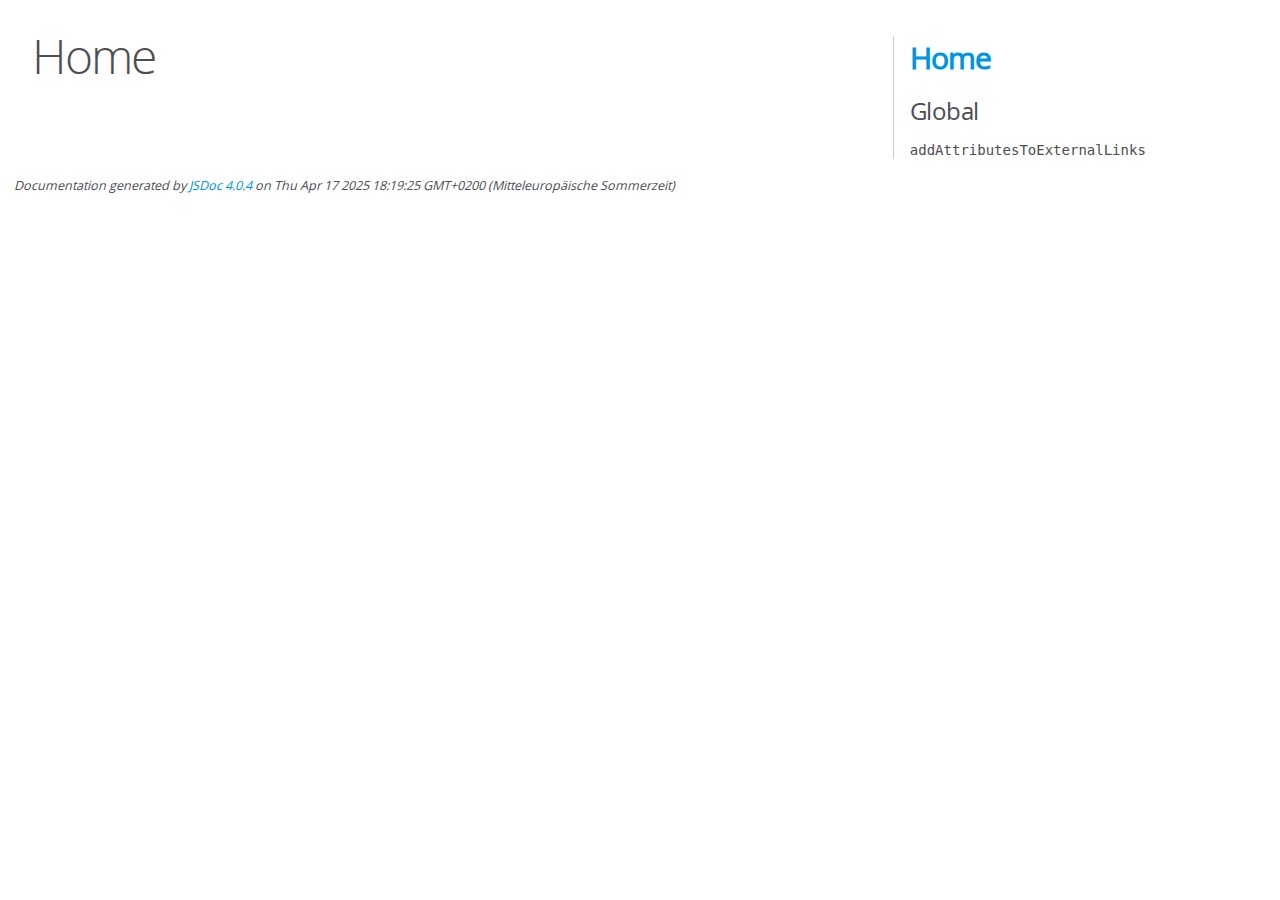
<file: out/index.html>
<!DOCTYPE html>
<html lang="en">
<head>
    <meta charset="utf-8">
    <title>JSDoc: Home</title>

    <script src="scripts/prettify/prettify.js"> </script>
    <script src="scripts/prettify/lang-css.js"> </script>
    <!--[if lt IE 9]>
      <script src="//html5shiv.googlecode.com/svn/trunk/html5.js"></script>
    <![endif]-->
    <link type="text/css" rel="stylesheet" href="styles/prettify-tomorrow.css">
    <link type="text/css" rel="stylesheet" href="styles/jsdoc-default.css">
</head>

<body>

<div id="main">

    <h1 class="page-title">Home</h1>

    



    


    <h3> </h3>










    









</div>

<nav>
    <h2><a href="index.html">Home</a></h2><h3>Global</h3><ul><li><a href="global.html#addAttributesToExternalLinks">addAttributesToExternalLinks</a></li></ul>
</nav>

<br class="clear">

<footer>
    Documentation generated by <a href="https://github.com/jsdoc/jsdoc">JSDoc 4.0.4</a> on Thu Apr 17 2025 18:19:25 GMT+0200 (Mitteleuropäische Sommerzeit)
</footer>

<script> prettyPrint(); </script>
<script src="scripts/linenumber.js"> </script>
</body>
</html>
</file>
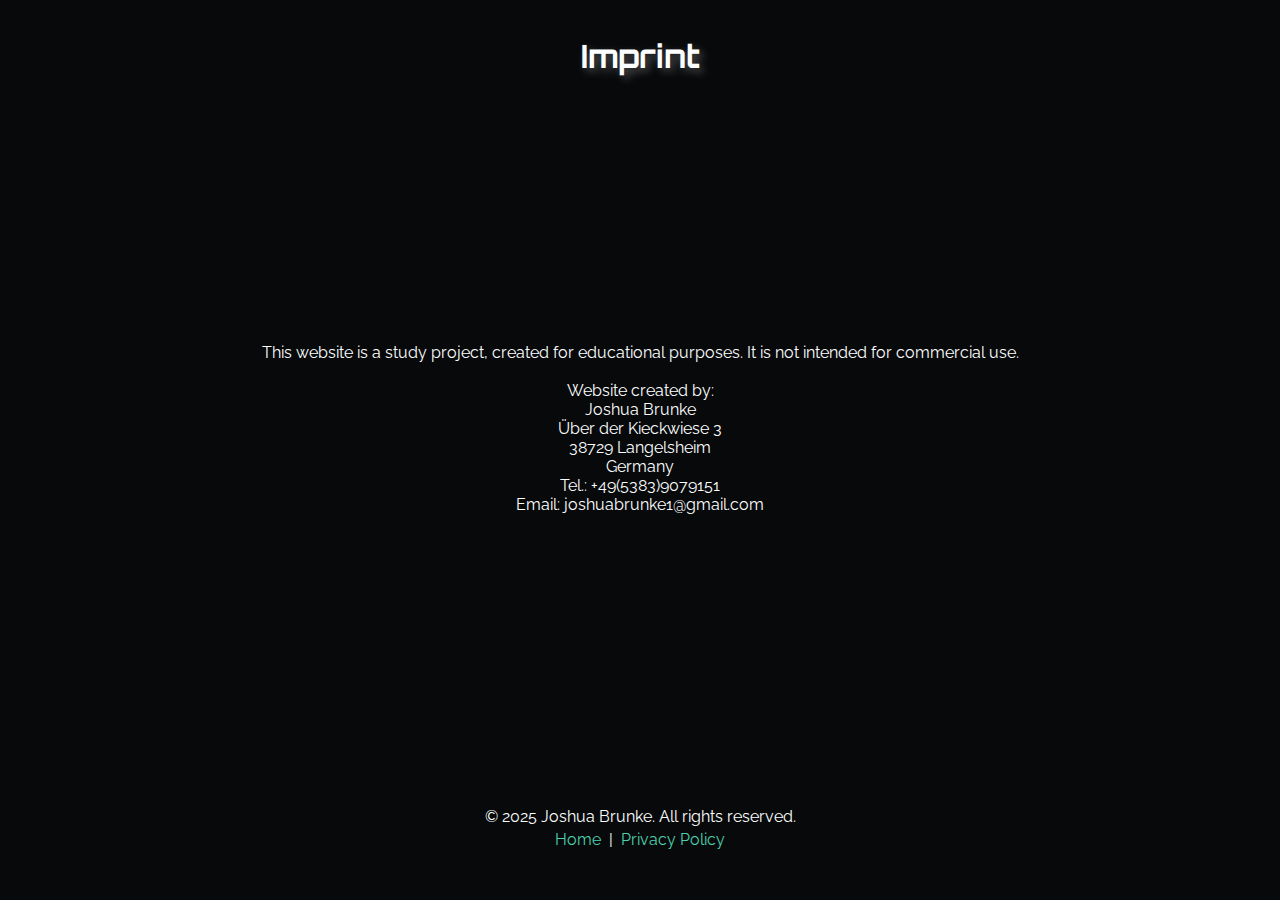
<file: imprint.html>
<!DOCTYPE html>
<html lang="en">
  <head>
    <meta charset="UTF-8" />
    <meta name="viewport" content="width=device-width, initial-scale=1.0" />
    <meta http-equiv="Content-Security-Policy" content="default-src 'self'; script-src 'self' 'unsafe-inline'; script-src-elem 'self' 'unsafe-inline'; font-src 'self' data:; style-src 'self' 'unsafe-inline'; img-src 'self' data:; media-src 'self' data:;" />
    <title>Imprint</title>
    <link rel="stylesheet" href="./styles/standard.css" />
    <link rel="stylesheet" href="./styles/assets.css" />
    <link rel="stylesheet" href="./styles/style.css" />
    <link rel="icon" href="./assets/icons/logo.png" />
    <script src="./scripts/utils.js"></script>
  </head>
  <body class="body-plain">
    <header id="header">
      <h1>Imprint</h1>
    </header>
    <section id="main" class="main-dark">
      <p class="plain-text">
        This website is a study project, created for educational purposes. It is not intended for commercial use. <br />
        <br />
        Website created by: <br />
        Joshua Brunke <br />
        Über der Kieckwiese 3 <br />
        38729 Langelsheim <br />
        Germany <br />
        Tel.: +49(5383)9079151 <br />
        Email: joshuabrunke1@gmail.com<br />
        <br />
      </p>
    </section>

    <footer id="footer">
      <div class="footer-content">
        <p>© 2025 Joshua Brunke. All rights reserved.</p>
        <nav class="footer-nav">
          <a href="./index.html">Home</a> |
          <a href="./privacypolicy.html">Privacy Policy</a>
        </nav>
      </div>
    </footer>
  </body>
</html>
</file>
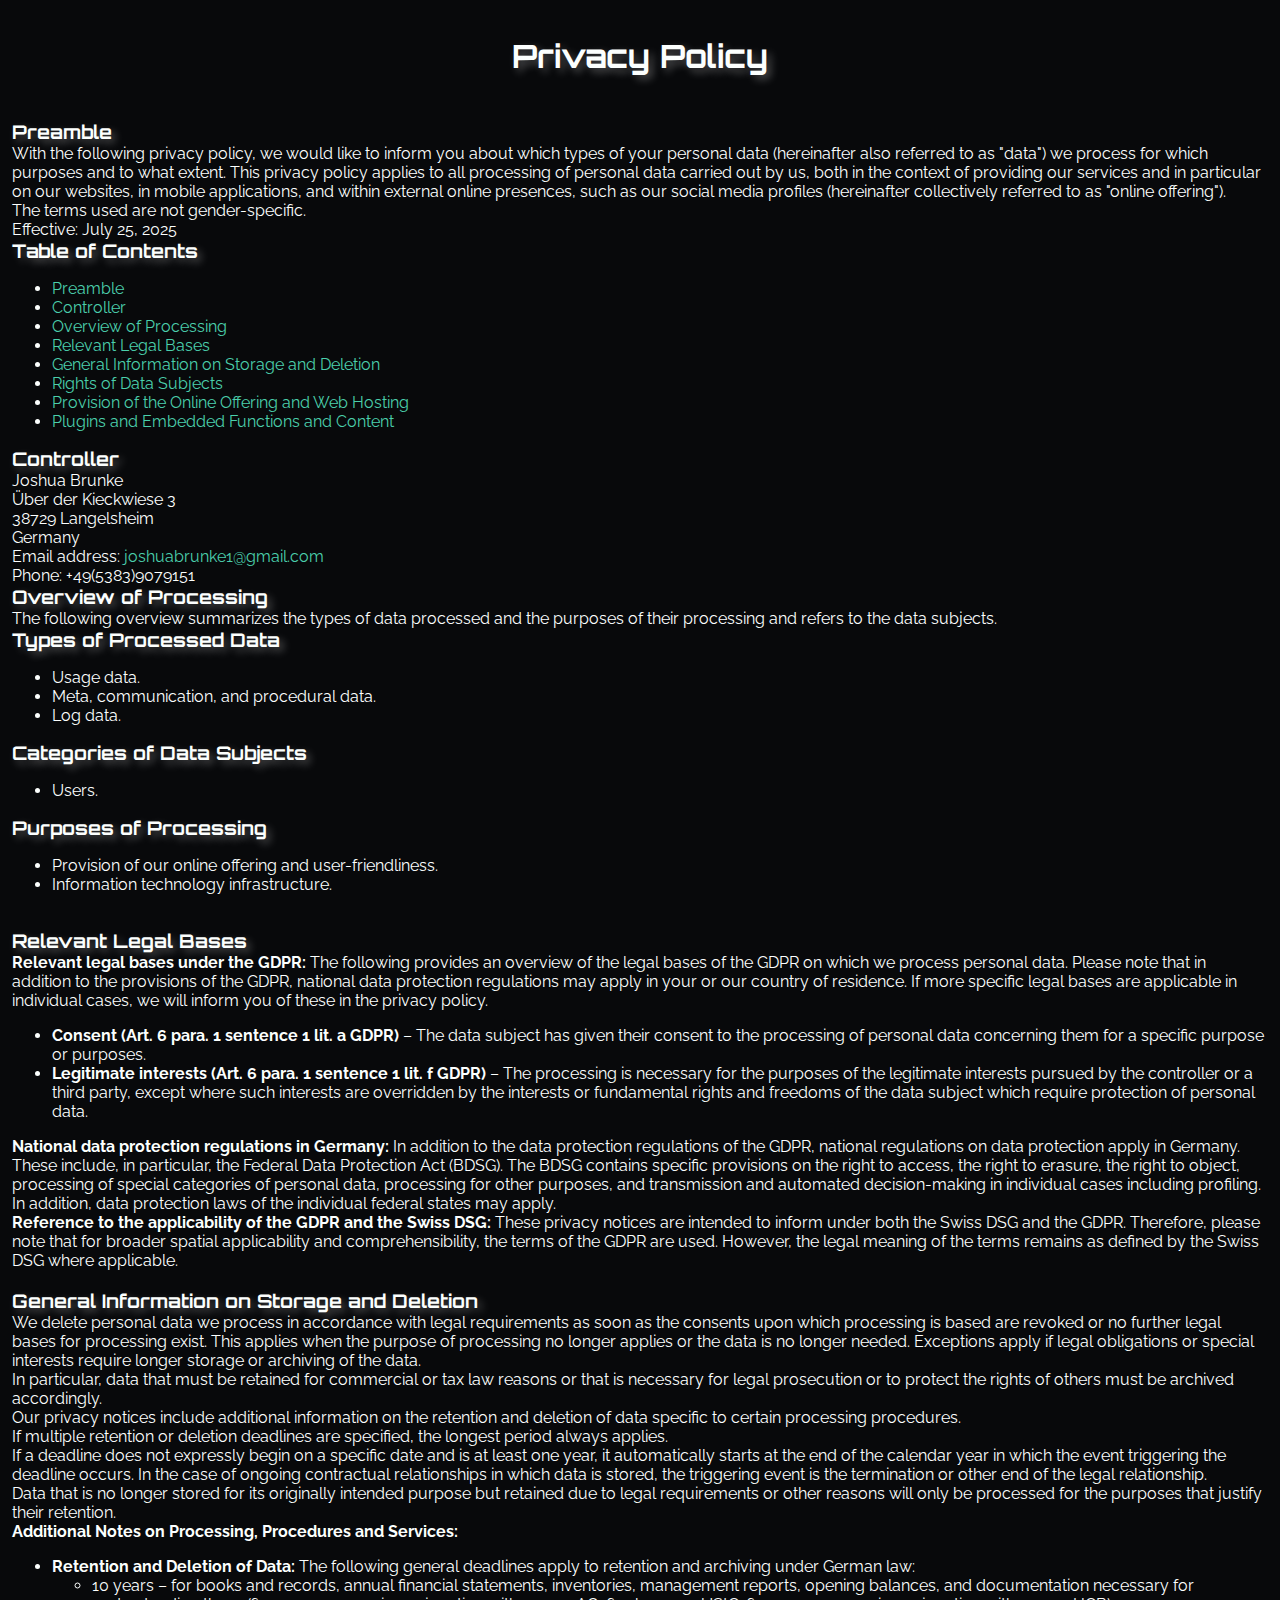
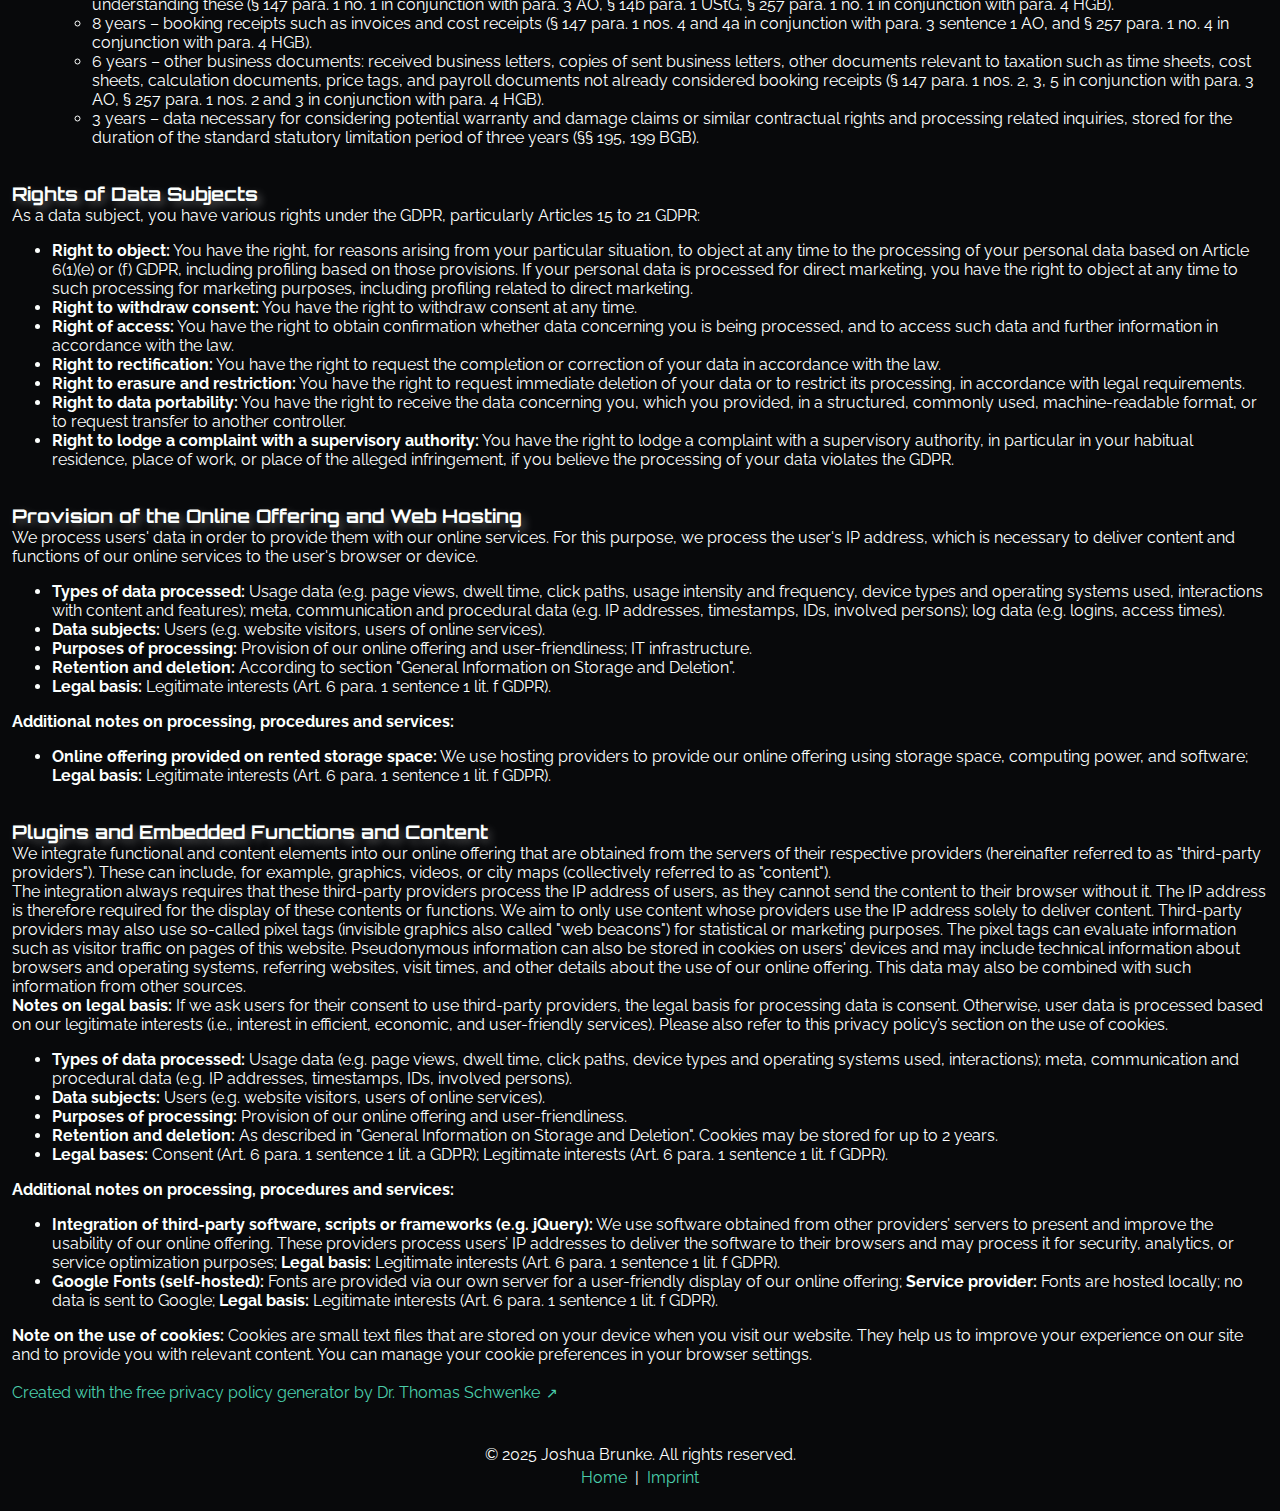
<file: privacypolicy.html>
<!DOCTYPE html>
<html lang="en">
  <head>
    <meta charset="UTF-8" />
    <meta name="viewport" content="width=device-width, initial-scale=1.0" />
    <meta http-equiv="Content-Security-Policy" content="default-src 'self'; script-src 'self' 'unsafe-inline'; script-src-elem 'self' 'unsafe-inline'; font-src 'self' data:; style-src 'self' 'unsafe-inline'; img-src 'self' data:; media-src 'self' data:;" />
    <title>Privacy Policy</title>

    <link rel="stylesheet" href="./styles/standard.css" />
    <link rel="stylesheet" href="./styles/assets.css" />
    <link rel="stylesheet" href="./styles/style.css" />
    <link rel="icon" href="./assets/icons/logo.png" />
    <script src="./scripts/utils.js"></script>
  </head>
  <body class="body-plain">
    <header id="header">
      <h1>Privacy Policy</h1>
    </header>
    <section id="main" class="main-dark">
     <div class="plain-text policy">
        <h3 id="m716">Preamble</h3>
        <p>With the following privacy policy, we would like to inform you about which types of your personal data (hereinafter also referred to as "data") we process for which purposes and to what extent. This privacy policy applies to all processing of personal data carried out by us, both in the context of providing our services and in particular on our websites, in mobile applications, and within external online presences, such as our social media profiles (hereinafter collectively referred to as "online offering").</p>
        <p>The terms used are not gender-specific.</p>
        <p>Effective: July 25, 2025</p>
        <h3>Table of Contents</h3>
        <ul class="index">
          <li><a class="index-link" href="#m716">Preamble</a></li>
          <li><a class="index-link" href="#m3">Controller</a></li>
          <li><a class="index-link" href="#mOverview">Overview of Processing</a></li>
          <li><a class="index-link" href="#m2427">Relevant Legal Bases</a></li>
          <li><a class="index-link" href="#m12">General Information on Storage and Deletion</a></li>
          <li><a class="index-link" href="#m10">Rights of Data Subjects</a></li>
          <li><a class="index-link" href="#m225">Provision of the Online Offering and Web Hosting</a></li>
          <li><a class="index-link" href="#m328">Plugins and Embedded Functions and Content</a></li>
        </ul>

        <h3 id="m3">Controller</h3>
        <p>Joshua Brunke<br>Über der Kieckwiese 3<br>38729 Langelsheim<br>Germany</p>
        <p>Email address: <a href="mailto:joshuabrunke1@gmail.com">joshuabrunke1@gmail.com</a></p>
        <p>Phone: +49(5383)9079151</p>

        <h3 id="mOverview">Overview of Processing</h3>
        <p>The following overview summarizes the types of data processed and the purposes of their processing and refers to the data subjects.</p>
        <h3>Types of Processed Data</h3>
        <ul>
          <li>Usage data.</li>
          <li>Meta, communication, and procedural data.</li>
          <li>Log data.</li>
        </ul>
        <h3>Categories of Data Subjects</h3>
        <ul>
          <li>Users.</li>
        </ul>
        <h3>Purposes of Processing</h3>
        <ul>
          <li>Provision of our online offering and user-friendliness.</li>
          <li>Information technology infrastructure.</li>
        </ul>
        <br>
        <h3 id="m2427">Relevant Legal Bases</h3>
        <p><strong>Relevant legal bases under the GDPR:</strong> The following provides an overview of the legal bases of the GDPR on which we process personal data. Please note that in addition to the provisions of the GDPR, national data protection regulations may apply in your or our country of residence. If more specific legal bases are applicable in individual cases, we will inform you of these in the privacy policy.</p>
        <ul>
          <li><strong>Consent (Art. 6 para. 1 sentence 1 lit. a GDPR)</strong> – The data subject has given their consent to the processing of personal data concerning them for a specific purpose or purposes.</li>
          <li><strong>Legitimate interests (Art. 6 para. 1 sentence 1 lit. f GDPR)</strong> – The processing is necessary for the purposes of the legitimate interests pursued by the controller or a third party, except where such interests are overridden by the interests or fundamental rights and freedoms of the data subject which require protection of personal data.</li>
        </ul>
        <p><strong>National data protection regulations in Germany:</strong> In addition to the data protection regulations of the GDPR, national regulations on data protection apply in Germany. These include, in particular, the Federal Data Protection Act (BDSG). The BDSG contains specific provisions on the right to access, the right to erasure, the right to object, processing of special categories of personal data, processing for other purposes, and transmission and automated decision-making in individual cases including profiling. In addition, data protection laws of the individual federal states may apply.</p>
        <p><strong>Reference to the applicability of the GDPR and the Swiss DSG:</strong> These privacy notices are intended to inform under both the Swiss DSG and the GDPR. Therefore, please note that for broader spatial applicability and comprehensibility, the terms of the GDPR are used. However, the legal meaning of the terms remains as defined by the Swiss DSG where applicable.</p>
        <br>
        <h3 id="m12">General Information on Storage and Deletion</h3>
        <p>We delete personal data we process in accordance with legal requirements as soon as the consents upon which processing is based are revoked or no further legal bases for processing exist. This applies when the purpose of processing no longer applies or the data is no longer needed. Exceptions apply if legal obligations or special interests require longer storage or archiving of the data.</p>
        <p>In particular, data that must be retained for commercial or tax law reasons or that is necessary for legal prosecution or to protect the rights of others must be archived accordingly.</p>
        <p>Our privacy notices include additional information on the retention and deletion of data specific to certain processing procedures.</p>
        <p>If multiple retention or deletion deadlines are specified, the longest period always applies.</p>
        <p>If a deadline does not expressly begin on a specific date and is at least one year, it automatically starts at the end of the calendar year in which the event triggering the deadline occurs. In the case of ongoing contractual relationships in which data is stored, the triggering event is the termination or other end of the legal relationship.</p>
        <p>Data that is no longer stored for its originally intended purpose but retained due to legal requirements or other reasons will only be processed for the purposes that justify their retention.</p>
        <p><strong>Additional Notes on Processing, Procedures and Services:</strong></p>
        <ul class="m-elements">
          <li><strong>Retention and Deletion of Data:</strong> The following general deadlines apply to retention and archiving under German law:
            <ul>
              <li>10 years – for books and records, annual financial statements, inventories, management reports, opening balances, and documentation necessary for understanding these (§ 147 para. 1 no. 1 in conjunction with para. 3 AO, § 14b para. 1 UStG, § 257 para. 1 no. 1 in conjunction with para. 4 HGB).</li>
              <li>8 years – booking receipts such as invoices and cost receipts (§ 147 para. 1 nos. 4 and 4a in conjunction with para. 3 sentence 1 AO, and § 257 para. 1 no. 4 in conjunction with para. 4 HGB).</li>
              <li>6 years – other business documents: received business letters, copies of sent business letters, other documents relevant to taxation such as time sheets, cost sheets, calculation documents, price tags, and payroll documents not already considered booking receipts (§ 147 para. 1 nos. 2, 3, 5 in conjunction with para. 3 AO, § 257 para. 1 nos. 2 and 3 in conjunction with para. 4 HGB).</li>
              <li>3 years – data necessary for considering potential warranty and damage claims or similar contractual rights and processing related inquiries, stored for the duration of the standard statutory limitation period of three years (§§ 195, 199 BGB).</li>
            </ul>
          </li>
        </ul>
        <br>
        <h3 id="m10">Rights of Data Subjects</h3>
        <p>As a data subject, you have various rights under the GDPR, particularly Articles 15 to 21 GDPR:</p>
        <ul>
          <li><strong>Right to object:</strong> You have the right, for reasons arising from your particular situation, to object at any time to the processing of your personal data based on Article 6(1)(e) or (f) GDPR, including profiling based on those provisions. If your personal data is processed for direct marketing, you have the right to object at any time to such processing for marketing purposes, including profiling related to direct marketing.</li>
          <li><strong>Right to withdraw consent:</strong> You have the right to withdraw consent at any time.</li>
          <li><strong>Right of access:</strong> You have the right to obtain confirmation whether data concerning you is being processed, and to access such data and further information in accordance with the law.</li>
          <li><strong>Right to rectification:</strong> You have the right to request the completion or correction of your data in accordance with the law.</li>
          <li><strong>Right to erasure and restriction:</strong> You have the right to request immediate deletion of your data or to restrict its processing, in accordance with legal requirements.</li>
          <li><strong>Right to data portability:</strong> You have the right to receive the data concerning you, which you provided, in a structured, commonly used, machine-readable format, or to request transfer to another controller.</li>
          <li><strong>Right to lodge a complaint with a supervisory authority:</strong> You have the right to lodge a complaint with a supervisory authority, in particular in your habitual residence, place of work, or place of the alleged infringement, if you believe the processing of your data violates the GDPR.</li>
        </ul>
        <br>
        <h3 id="m225">Provision of the Online Offering and Web Hosting</h3>
        <p>We process users' data in order to provide them with our online services. For this purpose, we process the user's IP address, which is necessary to deliver content and functions of our online services to the user's browser or device.</p>
        <ul class="m-elements">
          <li><strong>Types of data processed:</strong> Usage data (e.g. page views, dwell time, click paths, usage intensity and frequency, device types and operating systems used, interactions with content and features); meta, communication and procedural data (e.g. IP addresses, timestamps, IDs, involved persons); log data (e.g. logins, access times).</li>
          <li><strong>Data subjects:</strong> Users (e.g. website visitors, users of online services).</li>
          <li><strong>Purposes of processing:</strong> Provision of our online offering and user-friendliness; IT infrastructure.</li>
          <li><strong>Retention and deletion:</strong> According to section "General Information on Storage and Deletion".</li>
          <li><strong>Legal basis:</strong> Legitimate interests (Art. 6 para. 1 sentence 1 lit. f GDPR).</li>
        </ul>
        <p><strong>Additional notes on processing, procedures and services:</strong></p>
        <ul class="m-elements">
          <li><strong>Online offering provided on rented storage space:</strong> We use hosting providers to provide our online offering using storage space, computing power, and software; <strong>Legal basis:</strong> Legitimate interests (Art. 6 para. 1 sentence 1 lit. f GDPR).</li>
        </ul>
        <br>
        <h3 id="m328">Plugins and Embedded Functions and Content</h3>
        <p>We integrate functional and content elements into our online offering that are obtained from the servers of their respective providers (hereinafter referred to as "third-party providers"). These can include, for example, graphics, videos, or city maps (collectively referred to as "content").</p>
        <p>The integration always requires that these third-party providers process the IP address of users, as they cannot send the content to their browser without it. The IP address is therefore required for the display of these contents or functions. We aim to only use content whose providers use the IP address solely to deliver content. Third-party providers may also use so-called pixel tags (invisible graphics also called "web beacons") for statistical or marketing purposes. The pixel tags can evaluate information such as visitor traffic on pages of this website. Pseudonymous information can also be stored in cookies on users' devices and may include technical information about browsers and operating systems, referring websites, visit times, and other details about the use of our online offering. This data may also be combined with such information from other sources.</p>
        <p><strong>Notes on legal basis:</strong> If we ask users for their consent to use third-party providers, the legal basis for processing data is consent. Otherwise, user data is processed based on our legitimate interests (i.e., interest in efficient, economic, and user-friendly services). Please also refer to this privacy policy’s section on the use of cookies.</p>
        <ul class="m-elements">
          <li><strong>Types of data processed:</strong> Usage data (e.g. page views, dwell time, click paths, device types and operating systems used, interactions); meta, communication and procedural data (e.g. IP addresses, timestamps, IDs, involved persons).</li>
          <li><strong>Data subjects:</strong> Users (e.g. website visitors, users of online services).</li>
          <li><strong>Purposes of processing:</strong> Provision of our online offering and user-friendliness.</li>
          <li><strong>Retention and deletion:</strong> As described in "General Information on Storage and Deletion". Cookies may be stored for up to 2 years.</li>
          <li><strong>Legal bases:</strong> Consent (Art. 6 para. 1 sentence 1 lit. a GDPR); Legitimate interests (Art. 6 para. 1 sentence 1 lit. f GDPR).</li>
        </ul>
        <p><strong>Additional notes on processing, procedures and services:</strong></p>
        <ul class="m-elements">
          <li><strong>Integration of third-party software, scripts or frameworks (e.g. jQuery):</strong> We use software obtained from other providers’ servers to present and improve the usability of our online offering. These providers process users’ IP addresses to deliver the software to their browsers and may process it for security, analytics, or service optimization purposes; <strong>Legal basis:</strong> Legitimate interests (Art. 6 para. 1 sentence 1 lit. f GDPR).</li>
          <li><strong>Google Fonts (self-hosted):</strong> Fonts are provided via our own server for a user-friendly display of our online offering; <strong>Service provider:</strong> Fonts are hosted locally; no data is sent to Google; <strong>Legal basis:</strong> Legitimate interests (Art. 6 para. 1 sentence 1 lit. f GDPR).</li>
        </ul>
        <p><strong>Note on the use of cookies:</strong> Cookies are small text files that are stored on your device when you visit our website. They help us to improve your experience on our site and to provide you with relevant content. You can manage your cookie preferences in your browser settings.</p>
        <br>
        <a href="https://datenschutz-generator.de/" title="Legal text by Dr. Schwenke - click for more information." class="external-link" target="_blank" rel="noopener noreferrer nofollow">Created with the free privacy policy generator by Dr. Thomas Schwenke <span class="sr-only"> (opens in a new tab)</span></a>
        <br>
        <br>
        </div>
    </section> 

    <footer id="footer">
      <div class="footer-content">
        <p>© 2025 Joshua Brunke. All rights reserved.</p>
        <nav class="footer-nav">
          <a href="./index.html">Home</a> |
          <a href="./imprint.html">Imprint</a>
        </nav>
      </div>
    </footer>
  </body>
</html>
</file>
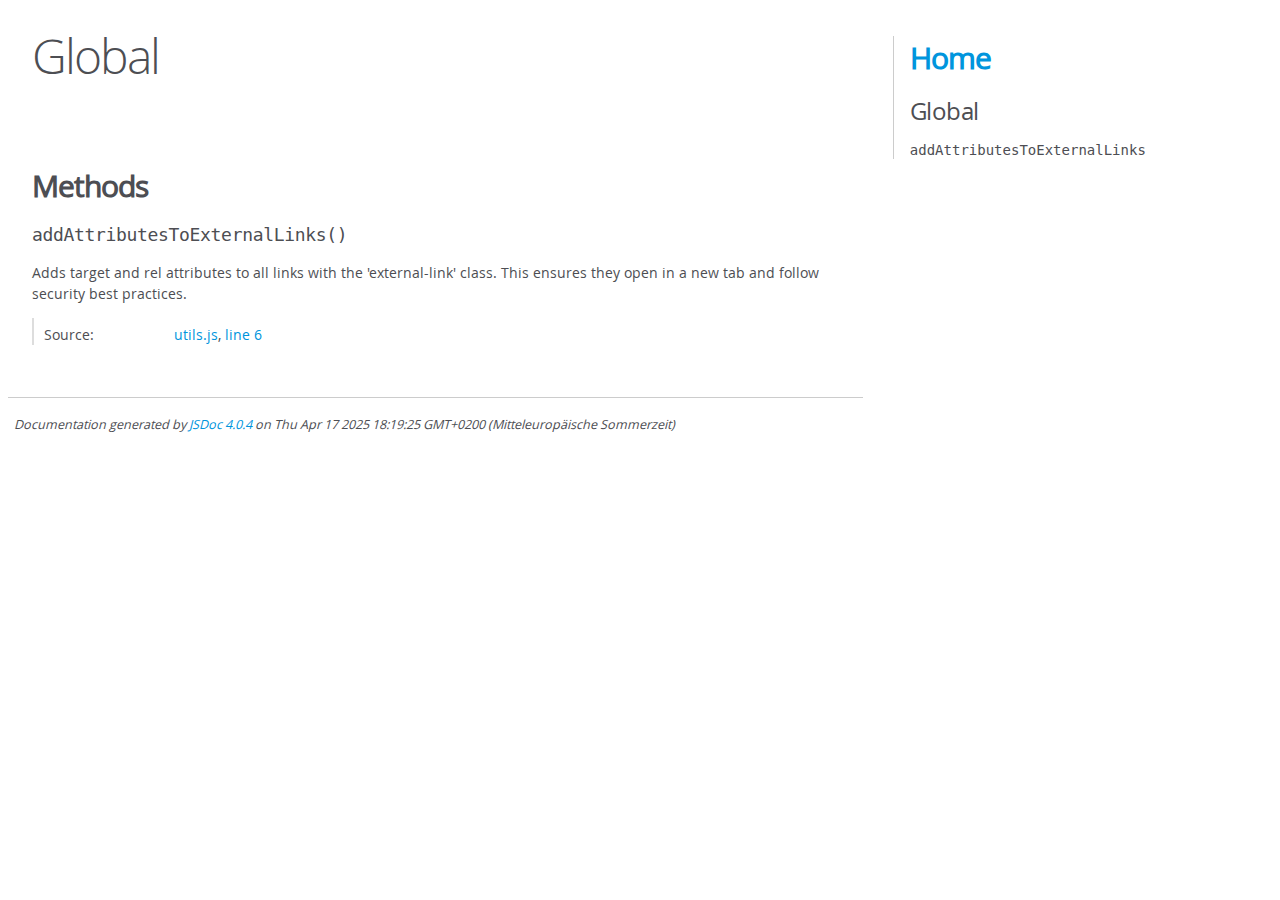
<file: out/global.html>
<!DOCTYPE html>
<html lang="en">
<head>
    <meta charset="utf-8">
    <title>JSDoc: Global</title>

    <script src="scripts/prettify/prettify.js"> </script>
    <script src="scripts/prettify/lang-css.js"> </script>
    <!--[if lt IE 9]>
      <script src="//html5shiv.googlecode.com/svn/trunk/html5.js"></script>
    <![endif]-->
    <link type="text/css" rel="stylesheet" href="styles/prettify-tomorrow.css">
    <link type="text/css" rel="stylesheet" href="styles/jsdoc-default.css">
</head>

<body>

<div id="main">

    <h1 class="page-title">Global</h1>

    




<section>

<header>
    
        <h2></h2>
        
    
</header>

<article>
    <div class="container-overview">
    
        

        


<dl class="details">

    

    

    

    

    

    

    

    

    

    

    

    

    

    

    

    
</dl>


        
    
    </div>

    

    

    

    

    

    

    

    
        <h3 class="subsection-title">Methods</h3>

        
            

    

    
    <h4 class="name" id="addAttributesToExternalLinks"><span class="type-signature"></span>addAttributesToExternalLinks<span class="signature">()</span><span class="type-signature"></span></h4>
    

    



<div class="description">
    Adds target and rel attributes to all links with the 'external-link' class.This ensures they open in a new tab and follow security best practices.
</div>













<dl class="details">

    

    

    

    

    

    

    

    

    

    

    

    

    
    <dt class="tag-source">Source:</dt>
    <dd class="tag-source"><ul class="dummy"><li>
        <a href="utils.js.html">utils.js</a>, <a href="utils.js.html#line6">line 6</a>
    </li></ul></dd>
    

    

    

    
</dl>




















        
    

    

    
</article>

</section>




</div>

<nav>
    <h2><a href="index.html">Home</a></h2><h3>Global</h3><ul><li><a href="global.html#addAttributesToExternalLinks">addAttributesToExternalLinks</a></li></ul>
</nav>

<br class="clear">

<footer>
    Documentation generated by <a href="https://github.com/jsdoc/jsdoc">JSDoc 4.0.4</a> on Thu Apr 17 2025 18:19:25 GMT+0200 (Mitteleuropäische Sommerzeit)
</footer>

<script> prettyPrint(); </script>
<script src="scripts/linenumber.js"> </script>
</body>
</html>
</file>
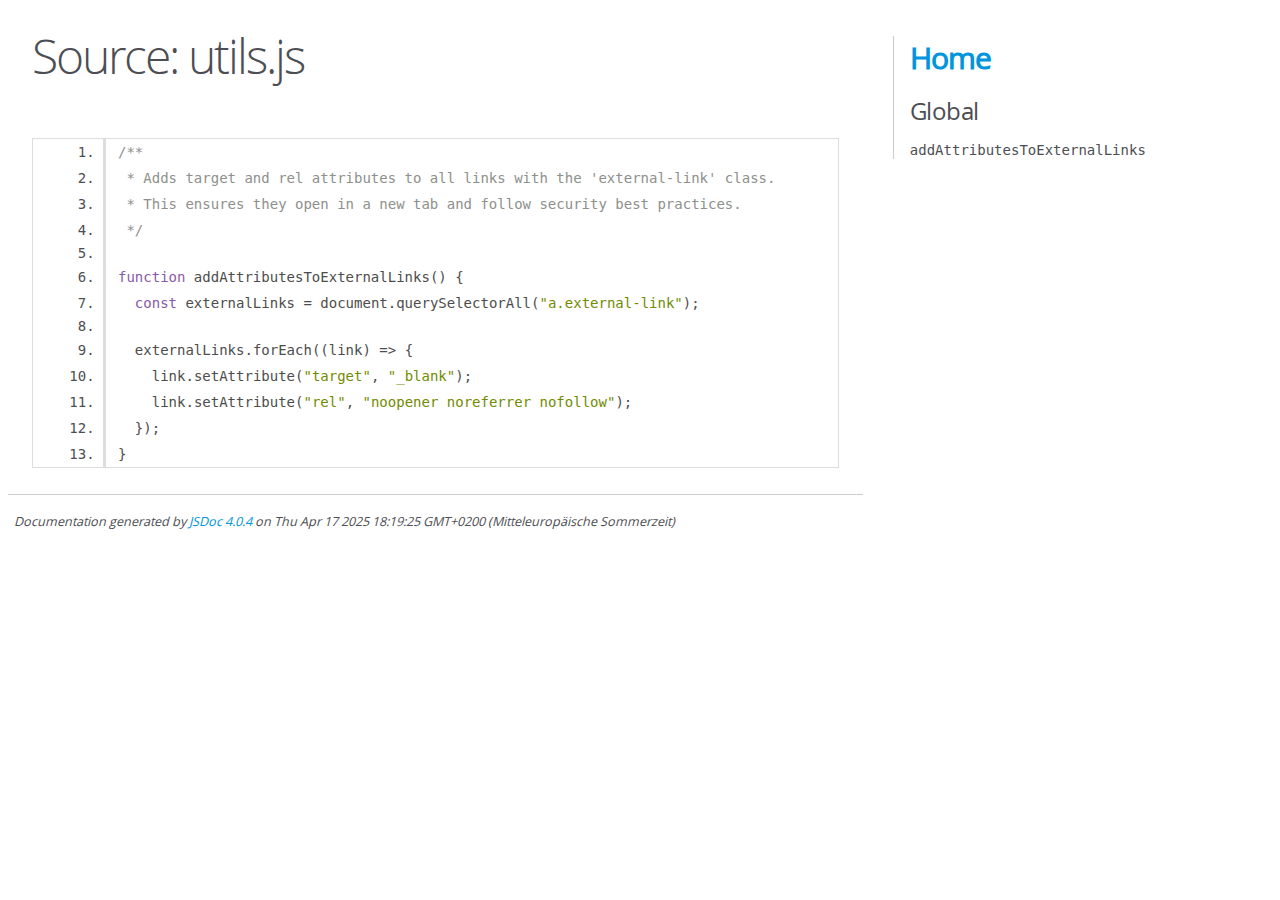
<file: out/utils.js.html>
<!DOCTYPE html>
<html lang="en">
<head>
    <meta charset="utf-8">
    <title>JSDoc: Source: utils.js</title>

    <script src="scripts/prettify/prettify.js"> </script>
    <script src="scripts/prettify/lang-css.js"> </script>
    <!--[if lt IE 9]>
      <script src="//html5shiv.googlecode.com/svn/trunk/html5.js"></script>
    <![endif]-->
    <link type="text/css" rel="stylesheet" href="styles/prettify-tomorrow.css">
    <link type="text/css" rel="stylesheet" href="styles/jsdoc-default.css">
</head>

<body>

<div id="main">

    <h1 class="page-title">Source: utils.js</h1>

    



    
    <section>
        <article>
            <pre class="prettyprint source linenums"><code>/**
 * Adds target and rel attributes to all links with the 'external-link' class.
 * This ensures they open in a new tab and follow security best practices.
 */

function addAttributesToExternalLinks() {
  const externalLinks = document.querySelectorAll("a.external-link");

  externalLinks.forEach((link) => {
    link.setAttribute("target", "_blank");
    link.setAttribute("rel", "noopener noreferrer nofollow");
  });
}
</code></pre>
        </article>
    </section>




</div>

<nav>
    <h2><a href="index.html">Home</a></h2><h3>Global</h3><ul><li><a href="global.html#addAttributesToExternalLinks">addAttributesToExternalLinks</a></li></ul>
</nav>

<br class="clear">

<footer>
    Documentation generated by <a href="https://github.com/jsdoc/jsdoc">JSDoc 4.0.4</a> on Thu Apr 17 2025 18:19:25 GMT+0200 (Mitteleuropäische Sommerzeit)
</footer>

<script> prettyPrint(); </script>
<script src="scripts/linenumber.js"> </script>
</body>
</html>
</file>
<file: out/styles/prettify-tomorrow.css>
/* Tomorrow Theme */
/* Original theme - https://github.com/chriskempson/tomorrow-theme */
/* Pretty printing styles. Used with prettify.js. */
/* SPAN elements with the classes below are added by prettyprint. */
/* plain text */
.pln {
  color: #4d4d4c; }

@media screen {
  /* string content */
  .str {
    color: #718c00; }

  /* a keyword */
  .kwd {
    color: #8959a8; }

  /* a comment */
  .com {
    color: #8e908c; }

  /* a type name */
  .typ {
    color: #4271ae; }

  /* a literal value */
  .lit {
    color: #f5871f; }

  /* punctuation */
  .pun {
    color: #4d4d4c; }

  /* lisp open bracket */
  .opn {
    color: #4d4d4c; }

  /* lisp close bracket */
  .clo {
    color: #4d4d4c; }

  /* a markup tag name */
  .tag {
    color: #c82829; }

  /* a markup attribute name */
  .atn {
    color: #f5871f; }

  /* a markup attribute value */
  .atv {
    color: #3e999f; }

  /* a declaration */
  .dec {
    color: #f5871f; }

  /* a variable name */
  .var {
    color: #c82829; }

  /* a function name */
  .fun {
    color: #4271ae; } }
/* Use higher contrast and text-weight for printable form. */
@media print, projection {
  .str {
    color: #060; }

  .kwd {
    color: #006;
    font-weight: bold; }

  .com {
    color: #600;
    font-style: italic; }

  .typ {
    color: #404;
    font-weight: bold; }

  .lit {
    color: #044; }

  .pun, .opn, .clo {
    color: #440; }

  .tag {
    color: #006;
    font-weight: bold; }

  .atn {
    color: #404; }

  .atv {
    color: #060; } }
/* Style */
/*
pre.prettyprint {
  background: white;
  font-family: Consolas, Monaco, 'Andale Mono', monospace;
  font-size: 12px;
  line-height: 1.5;
  border: 1px solid #ccc;
  padding: 10px; }
*/

/* Specify class=linenums on a pre to get line numbering */
ol.linenums {
  margin-top: 0;
  margin-bottom: 0; }

/* IE indents via margin-left */
li.L0,
li.L1,
li.L2,
li.L3,
li.L4,
li.L5,
li.L6,
li.L7,
li.L8,
li.L9 {
  /* */ }

/* Alternate shading for lines */
li.L1,
li.L3,
li.L5,
li.L7,
li.L9 {
  /* */ }
</file>
<file: out/styles/jsdoc-default.css>
@font-face {
    font-family: 'Open Sans';
    font-weight: normal;
    font-style: normal;
    src: url('../fonts/OpenSans-Regular-webfont.eot');
    src:
        local('Open Sans'),
        local('OpenSans'),
        url('../fonts/OpenSans-Regular-webfont.eot?#iefix') format('embedded-opentype'),
        url('../fonts/OpenSans-Regular-webfont.woff') format('woff'),
        url('../fonts/OpenSans-Regular-webfont.svg#open_sansregular') format('svg');
}

@font-face {
    font-family: 'Open Sans Light';
    font-weight: normal;
    font-style: normal;
    src: url('../fonts/OpenSans-Light-webfont.eot');
    src:
        local('Open Sans Light'),
        local('OpenSans Light'),
        url('../fonts/OpenSans-Light-webfont.eot?#iefix') format('embedded-opentype'),
        url('../fonts/OpenSans-Light-webfont.woff') format('woff'),
        url('../fonts/OpenSans-Light-webfont.svg#open_sanslight') format('svg');
}

html
{
    overflow: auto;
    background-color: #fff;
    font-size: 14px;
}

body
{
    font-family: 'Open Sans', sans-serif;
    line-height: 1.5;
    color: #4d4e53;
    background-color: white;
}

a, a:visited, a:active {
    color: #0095dd;
    text-decoration: none;
}

a:hover {
    text-decoration: underline;
}

header
{
    display: block;
    padding: 0px 4px;
}

tt, code, kbd, samp {
    font-family: Consolas, Monaco, 'Andale Mono', monospace;
}

.class-description {
    font-size: 130%;
    line-height: 140%;
    margin-bottom: 1em;
    margin-top: 1em;
}

.class-description:empty {
    margin: 0;
}

#main {
    float: left;
    width: 70%;
}

article dl {
    margin-bottom: 40px;
}

article img {
  max-width: 100%;
}

section
{
    display: block;
    background-color: #fff;
    padding: 12px 24px;
    border-bottom: 1px solid #ccc;
    margin-right: 30px;
}

.variation {
    display: none;
}

.signature-attributes {
    font-size: 60%;
    color: #aaa;
    font-style: italic;
    font-weight: lighter;
}

nav
{
    display: block;
    float: right;
    margin-top: 28px;
    width: 30%;
    box-sizing: border-box;
    border-left: 1px solid #ccc;
    padding-left: 16px;
}

nav ul {
    font-family: 'Lucida Grande', 'Lucida Sans Unicode', arial, sans-serif;
    font-size: 100%;
    line-height: 17px;
    padding: 0;
    margin: 0;
    list-style-type: none;
}

nav ul a, nav ul a:visited, nav ul a:active {
    font-family: Consolas, Monaco, 'Andale Mono', monospace;
    line-height: 18px;
    color: #4D4E53;
}

nav h3 {
    margin-top: 12px;
}

nav li {
    margin-top: 6px;
}

footer {
    display: block;
    padding: 6px;
    margin-top: 12px;
    font-style: italic;
    font-size: 90%;
}

h1, h2, h3, h4 {
    font-weight: 200;
    margin: 0;
}

h1
{
    font-family: 'Open Sans Light', sans-serif;
    font-size: 48px;
    letter-spacing: -2px;
    margin: 12px 24px 20px;
}

h2, h3.subsection-title
{
    font-size: 30px;
    font-weight: 700;
    letter-spacing: -1px;
    margin-bottom: 12px;
}

h3
{
    font-size: 24px;
    letter-spacing: -0.5px;
    margin-bottom: 12px;
}

h4
{
    font-size: 18px;
    letter-spacing: -0.33px;
    margin-bottom: 12px;
    color: #4d4e53;
}

h5, .container-overview .subsection-title
{
    font-size: 120%;
    font-weight: bold;
    letter-spacing: -0.01em;
    margin: 8px 0 3px 0;
}

h6
{
    font-size: 100%;
    letter-spacing: -0.01em;
    margin: 6px 0 3px 0;
    font-style: italic;
}

table
{
    border-spacing: 0;
    border: 0;
    border-collapse: collapse;
}

td, th
{
    border: 1px solid #ddd;
    margin: 0px;
    text-align: left;
    vertical-align: top;
    padding: 4px 6px;
    display: table-cell;
}

thead tr
{
    background-color: #ddd;
    font-weight: bold;
}

th { border-right: 1px solid #aaa; }
tr > th:last-child { border-right: 1px solid #ddd; }

.ancestors, .attribs { color: #999; }
.ancestors a, .attribs a
{
    color: #999 !important;
    text-decoration: none;
}

.clear
{
    clear: both;
}

.important
{
    font-weight: bold;
    color: #950B02;
}

.yes-def {
    text-indent: -1000px;
}

.type-signature {
    color: #aaa;
}

.name, .signature {
    font-family: Consolas, Monaco, 'Andale Mono', monospace;
}

.details { margin-top: 14px; border-left: 2px solid #DDD; }
.details dt { width: 120px; float: left; padding-left: 10px;  padding-top: 6px; }
.details dd { margin-left: 70px; }
.details ul { margin: 0; }
.details ul { list-style-type: none; }
.details li { margin-left: 30px; padding-top: 6px; }
.details pre.prettyprint { margin: 0 }
.details .object-value { padding-top: 0; }

.description {
    margin-bottom: 1em;
    margin-top: 1em;
}

.code-caption
{
    font-style: italic;
    font-size: 107%;
    margin: 0;
}

.source
{
    border: 1px solid #ddd;
    width: 80%;
    overflow: auto;
}

.prettyprint.source {
    width: inherit;
}

.source code
{
    font-size: 100%;
    line-height: 18px;
    display: block;
    padding: 4px 12px;
    margin: 0;
    background-color: #fff;
    color: #4D4E53;
}

.prettyprint code span.line
{
  display: inline-block;
}

.prettyprint.linenums
{
  padding-left: 70px;
  -webkit-user-select: none;
  -moz-user-select: none;
  -ms-user-select: none;
  user-select: none;
}

.prettyprint.linenums ol
{
  padding-left: 0;
}

.prettyprint.linenums li
{
  border-left: 3px #ddd solid;
}

.prettyprint.linenums li.selected,
.prettyprint.linenums li.selected *
{
  background-color: lightyellow;
}

.prettyprint.linenums li *
{
  -webkit-user-select: text;
  -moz-user-select: text;
  -ms-user-select: text;
  user-select: text;
}

.params .name, .props .name, .name code {
    color: #4D4E53;
    font-family: Consolas, Monaco, 'Andale Mono', monospace;
    font-size: 100%;
}

.params td.description > p:first-child,
.props td.description > p:first-child
{
    margin-top: 0;
    padding-top: 0;
}

.params td.description > p:last-child,
.props td.description > p:last-child
{
    margin-bottom: 0;
    padding-bottom: 0;
}

.disabled {
    color: #454545;
}
</file>
<file: styles/standard.css>
:root {
  /* Accent Colours */
  --accent-light: #7dfdde;
  --accent-medium: #4bcfab;
  --accent-medium-dark: #2b6d52;
  --accent-dark: #08231c;
  
  /* Background Colours */
  --bg-primary: #08090b;
  --bg-secondary: #08231c;
  --bg-black: #000000;

  /*Text Colours */
  --text-primary: #fcfffe;
  --text-secondary: #d6fff5;
  
  /* Neutral Colours */
  --grey: #aaa;
  
  /* Overlay Colours */
  --overlay-bg: rgba(0, 0, 0, 0.3);
  --shadow-black: rgba(0, 0, 0, 0.9);
  --shadow-white: rgba(255, 255, 255, 0.3);
}

html,
body {
  scroll-behavior: smooth;
  height: 100%;
  margin: 0;
  padding: 0;
  box-sizing: border-box;
}

body {
  display: flex;
  flex-direction: column;
  justify-content: space-between;
  align-items: center;
  font-family: "Raleway", sans-serif;
  gap: 0.5rem;
}

.body-main {
  background-color: var(--bg-primary);
  color: var(--text-primary);
}

.body-plain {
  background-image: none;
  background-color: var(--bg-primary);
  color: var(--text-primary);
}

@font-face {
  font-family: "Orbitron";
  src: url(../assets/fonts/Orbitron-VariableFont_wght.ttf);
}

@font-face {
  font-family: "Raleway";
  src: url(../assets/fonts/Raleway-VariableFont_wght.ttf);
}

/* Typography */

h1,
h2,
h3 {
  font-family: "Orbitron", sans-serif;
  text-shadow: 0.25rem 0.25rem 0.5rem var(--shadow-white);
}

h1 {
  margin: 0;
}

h2 {
  margin: 0;
}

h3 {
  margin: 0;
}

p {
  margin: 0;
}

a {
  text-decoration: none;
  color: var(--accent-medium);
}

a:visited {
  color: var(--accent-medium-dark);
}

a:hover {
  cursor: pointer;
  color: var(--accent-light);
}

.external-link::after {
  content: " ↗";
  font-size: 0.85rem;
  color: inherit;
  margin-left: 0.125rem;
}

.sr-only {
  position: absolute;
  width: 1px;
  height: 1px;
  padding: 0;
  margin: -1px;
  overflow: hidden;
  clip: rect(0, 0, 0, 0);
  white-space: nowrap;
  border: 0;
}
</file>
<file: styles/assets.css>
/* Component Styles */

.logo {
  height: 3rem;
  width: 3rem;
}

.overlay {
  position: fixed;
  top: 0;
  left: 0;
  width: 100%;
  height: 100%;
  background-color: var(--overlay-bg);
  display: flex;
  flex-direction: column;
  justify-content: center;
  align-items: center;
  text-align: center;
  gap: 0.25rem;
  z-index: 2;
  color: var(--text-primary);
}

.main-dark {
  background-color: var(--bg-primary);
  color: var(--text-primary);
}

.policy {
  text-align: left;
  padding-inline: 0.25rem;
}

#content {
  display: flex;
  flex-direction: column;
  align-items: flex-start;
  gap: 1.25rem;
  color: var(--text-primary);
}

#button-bar {
  display: flex;
  flex-wrap: wrap;
  gap: 1.25rem;
}

.button {
  padding: 0.25rem;
  border-radius: 0.25rem;
  background-color: var(--bg-secondary);
  border: outset 1px var(--accent-medium);
  color: var(--accent-medium);
  cursor: pointer;
}

.button:hover {
  box-shadow: 0 0 1.25rem var(--accent-light);
  border: inset 1px var(--accent-light);
  color: var(--accent-light);
}

.button:disabled {
  opacity: 0.7;
  cursor: not-allowed;
  border: outset 2px var(--grey);
  box-shadow: none;
}

.content-box {
  padding: 0.25rem;
  border-radius: 0.25rem;
  background-color: var(--bg-primary);
  border: solid 1px var(--accent-medium);
  color: var(--accent-light);
  display: flex;
  justify-content: flex-start;
  flex-wrap: wrap;
  gap: 1.25rem;
}

.text-input {
  padding: 0.25rem;
  box-sizing: border-box;
  border-radius: 0.25rem;
  background-color: var(--bg-secondary);
  border: solid 1px var(--accent-medium);
  color: var(--accent-medium);
  transition: border-color 0.3s ease;
}

.text-input:focus {
  box-shadow: 0 0 1.25rem var(--accent-medium);
  border: solid 1px var(--accent-medium);
  outline: none;
}

.card {
  width: 25rem;
  display: flex;
  flex-direction: column;
  justify-content: center;
  align-items: center;
  border-radius: 0.25rem;
  gap: 0.5rem;
  padding: 0.25rem;
  text-shadow: 0.25rem 0.25rem 0.5rem var(--shadow-white);
}

.card:hover {
  cursor: pointer;
}

/* Utility Classes */

.dnone {
  display: none;
}
</file>
<file: styles/style.css>
/* Layout Styles - Page Structure */

#header {
  min-height: 6rem;
  padding-top: 0.5rem;
  padding-bottom: 0.5rem;
  display: flex;
  justify-content: center;
  align-items: center;
  text-align: center;
  gap: 0.5rem;
  flex-wrap: wrap;
  padding-inline: 0.5rem;
  margin: 0;
}

#footer {
  height: 6rem;
  padding-inline: 0.5rem;
  padding-top: 0.5rem;
  padding-bottom: 1.5rem;
  display: flex;
  flex-direction: column;
  justify-content: center;
  align-items: center;
}

.footer-content {
  display: flex;
  flex-direction: column;
  align-items: center;
  gap: 0.25rem;
}

.footer-nav {
  display: flex;
  flex-direction: row;
  gap: 0.5rem;
}

#main {
  flex-grow: 1;
  max-width: 90rem;
  width: 100%;
  padding-inline: 0.5rem;
  padding-bottom: 0.5rem;
  display: flex;
  flex-direction: column;
  justify-content: center;
  align-items: center;
  gap: 3rem;
  text-align: center;
  box-sizing: border-box;
}

#main-window {
  background-image: url("../assets/img/terrace.png");
  background-size: cover;
  background-position: center;
  width: 80rem;
  height: 50rem;
  padding-inline: 1rem;
}

/* Responsive Utilities */

@media (max-width: 700px) {
  .hidemobile {
    display: none;
  }
}

@media (min-width: 701px) {
  .hidedesktop {
    display: none;
  }
}

@media (max-width: 1400px) {
  #main-window {
    width: 60rem;
    height: 40rem;
  }
}

@media (max-width: 1400px) {
  #main-window {
    width: 60rem;
    height: 40rem;
  }
}

@media (max-width: 1024px) {
  #main-window {
    width: 40rem;
    height: 30rem;
      padding-inline: 0.5rem;
  }
}

@media (max-width: 750px) {
  #main-window {
    width: 30rem;
    height: 20rem;
  }
}

@media (max-width: 530px) {
  #main-window {
    width: 20rem;
    height: 15rem;
  }
}

@media (max-width: 375px) {
  #main-window {
    width: 15rem;
    height: 10rem;
  }
}

/* 
  🔧 Common Responsive Breakpoints Cheat Sheet

  These are not strict rules, just helpful starting points for targeting devices:

  @media (max-width: 1440px) → Large desktops / wide monitors
  @media (max-width: 1024px) → Laptops, tablets (landscape)
  @media (max-width: 768px)  → Tablets (portrait), smaller screens
  @media (max-width: 600px)  → Small tablets, big phones
  @media (max-width: 480px)  → Most smartphones (landscape/portrait)
  @media (max-width: 375px)  → iPhone SE, small devices
  @media (max-width: 320px)  → Absolute minimum screen width to support

  Tip: Adjust these breakpoints based on your layout and when things start to look squishy!
*/
</file>
